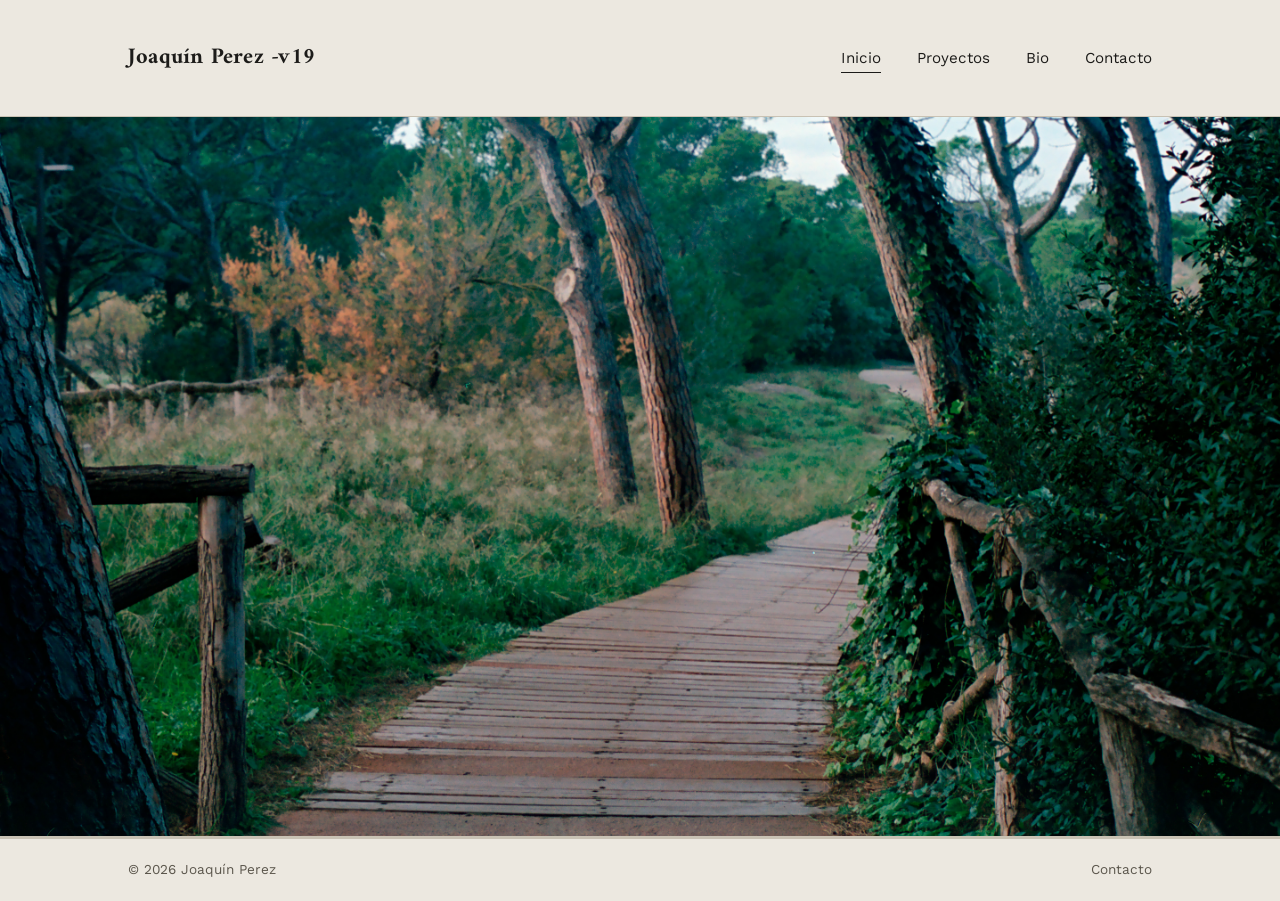
<file: index.html>
<!DOCTYPE html>
<html lang="es">
<head>
<meta charset="UTF-8">
<meta name="viewport" content="width=device-width, initial-scale=1.0">
<title>Joaquín Perez — Portfolio</title>
<meta name="description" content="Portfolio de Joaquín Perez: proyectos, bio y contacto.">
<link rel="preconnect" href="https://fonts.googleapis.com">
<link rel="preconnect" href="https://fonts.gstatic.com" crossorigin>
<link href="https://fonts.googleapis.com/css2?family=Amiri:wght@400;700&family=Work+Sans:wght@400;500&display=swap" rel="stylesheet">
<link rel="stylesheet" href="css/style.css?v=19">
</head>
<body>

<header class="site-header">
  <div class="wrap">
    <p class="site-title"><a href="index.html">Joaquín Perez -v19</a></p>
    <nav class="site-nav">
      <a href="index.html" aria-current="page">Inicio</a>
      <a href="proyectos.html">Proyectos</a>
      <a href="bio.html">Bio</a>
      <a href="contacto.html">Contacto</a>
    </nav>
  </div>
</header>

<main>
  <section class="hero">
    <div class="hero-frame">
      <img src="images/portada.jpg" alt="Descripción breve de la imagen">
    </div>
    <!-- Línea mínima opcional — si no la querés, borrá este <p> entero 
    <p class="wrap hero-caption">[Fotografía analógica]</p>-->
   <!-- </section>

 <section class="catalogue">
    <div class="wrap">
      <div class="catalogue-heading">
        <h2>Proyectos</h2>
        <a class="count" href="proyectos.html">Ver todos →</a>
      </div>
      <ul class="catalogue-list">

        <li class="catalogue-item">
          <a href="proyectos/proyecto-ejemplo.html">
            <span class="num">01</span>
            <span class="name">La Cacería de Zorro</span>
            <span class="medium">Fotografía anlógica, cartografía, dibujo y archivo</span>
            <span class="year">2026</span>
          </a>
        </li>

        <li class="catalogue-item">
          <a href="proyectos/proyecto-ejemplo.html">
            <span class="num">02</span>
            <span class="name">Reliquiae</span>
            <span class="medium">Video, cartografía</span>
            <span class="year">2024</span>
          </a>
        </li>

        <li class="catalogue-item">
          <a href="proyectos/proyecto-ejemplo.html">
            <span class="num">03</span>
            <span class="name">Umbral</span>
            <span class="medium">Fotografía digital</span>
            <span class="year">2023</span>
          </a>
        </li>

      </ul>
    </div>-->
  </section>
</main>

<footer class="site-footer">
  <div class="wrap">
    <span>© <span id="year"></span> Joaquín Perez</span>
    <span><a href="contacto.html">Contacto</a></span>
  </div>
</footer>

<script src="js/main.js?v=8"></script>
</body>
</html>
</file>
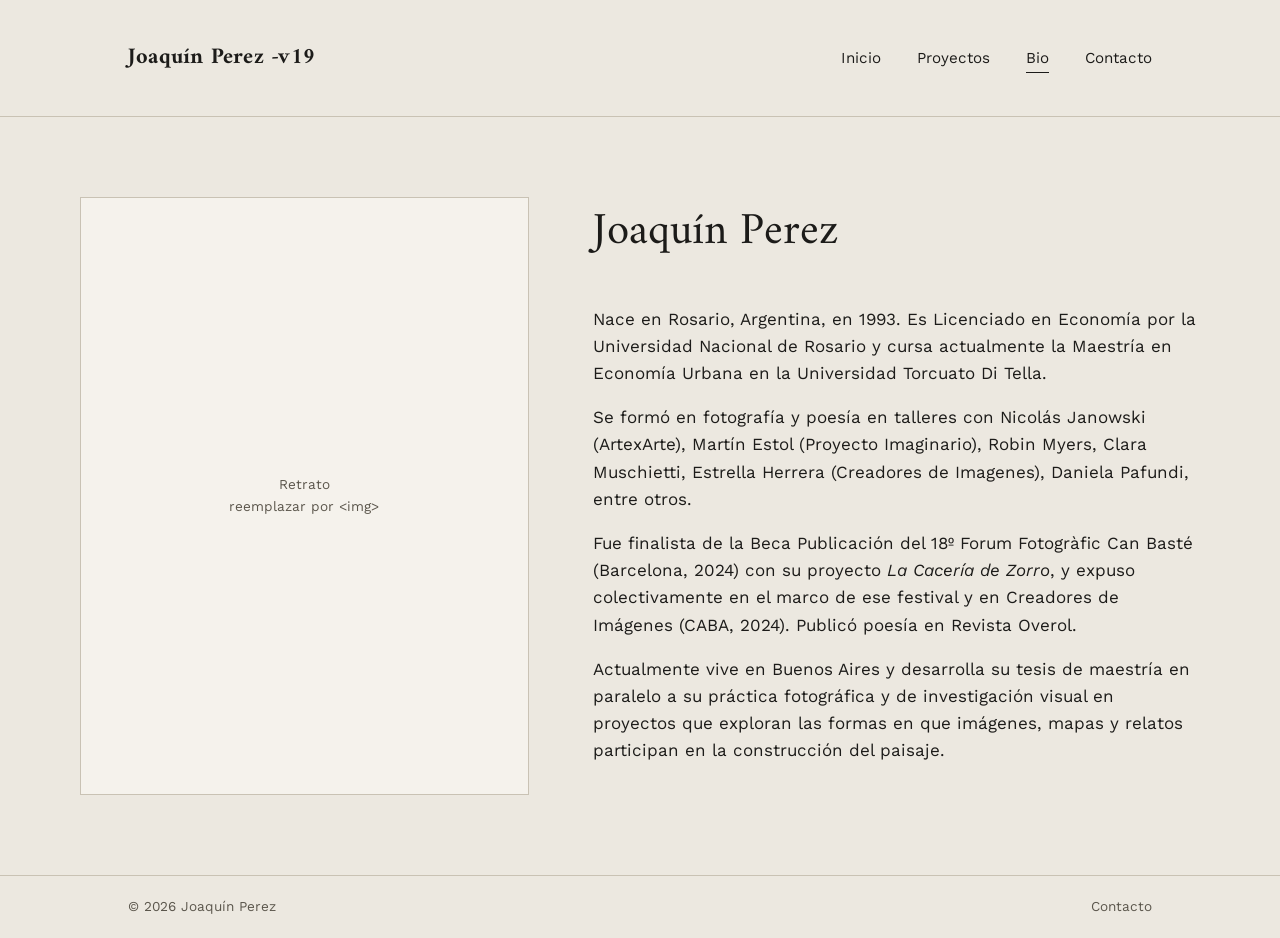
<file: bio.html>
<!DOCTYPE html>
<html lang="es">
<head>
<meta charset="UTF-8">
<meta name="viewport" content="width=device-width, initial-scale=1.0">
<title>Bio — Joaquín Perez</title>
<link rel="preconnect" href="https://fonts.googleapis.com">
<link rel="preconnect" href="https://fonts.gstatic.com" crossorigin>
<link href="https://fonts.googleapis.com/css2?family=Amiri:wght@400;700&family=Work+Sans:wght@400;500&display=swap" rel="stylesheet">
<link rel="stylesheet" href="css/style.css?v=19">
</head>
<body>

<header class="site-header">
  <div class="wrap">
    <p class="site-title"><a href="index.html">Joaquín Perez -v19</a></p>
    <nav class="site-nav">
      <a href="index.html">Inicio</a>
      <a href="proyectos.html">Proyectos</a>
      <a href="bio.html" aria-current="page">Bio</a>
      <a href="contacto.html">Contacto</a>
    </nav>
  </div>
</header>

<main>
  <section class="wrap bio-layout">
    <div class="bio-portrait">
      <div class="plate-frame">
        <!-- Reemplazar por: <img src="images/retrato.jpg" alt="Retrato de Joaquín Perez"> -->
        <span class="placeholder-label">Retrato<br>reemplazar por &lt;img&gt;</span>
      </div>
    </div>

    <div class="bio-text">
  <h1>Joaquín Perez</h1>
  <p>
    Nace en Rosario, Argentina, en 1993. Es Licenciado en Economía por la Universidad
    Nacional de Rosario y cursa actualmente la Maestría en Economía Urbana en la
    Universidad Torcuato Di Tella.
  </p>
  <p>
    Se formó en fotografía y poesía en talleres con Nicolás Janowski (ArtexArte), Martín
    Estol (Proyecto Imaginario), Robin Myers, Clara Muschietti, Estrella Herrera (Creadores de Imagenes), 
    Daniela Pafundi, entre otros.
  </p>
  <p>
    Fue finalista de la Beca Publicación del 18º Forum Fotogràfic Can Basté (Barcelona,
    2024) con su proyecto <em>La Cacería de Zorro</em>, y expuso colectivamente en el
    marco de ese festival y en Creadores de Imágenes (CABA, 2024). Publicó poesía en
    Revista Overol.
  </p>
  <p>
    Actualmente vive en Buenos Aires y desarrolla su tesis de maestría en paralelo 
    a su práctica fotográfica y de investigación visual en proyectos que exploran las 
    formas en que imágenes, mapas y relatos participan en la construcción del paisaje.
  </p>
</div>
  </section>
</main>

<footer class="site-footer">
  <div class="wrap">
    <span>© <span id="year"></span> Joaquín Perez</span>
    <span><a href="contacto.html">Contacto</a></span>
  </div>
</footer>

<script src="js/main.js"></script>
</body>
</html>
</file>
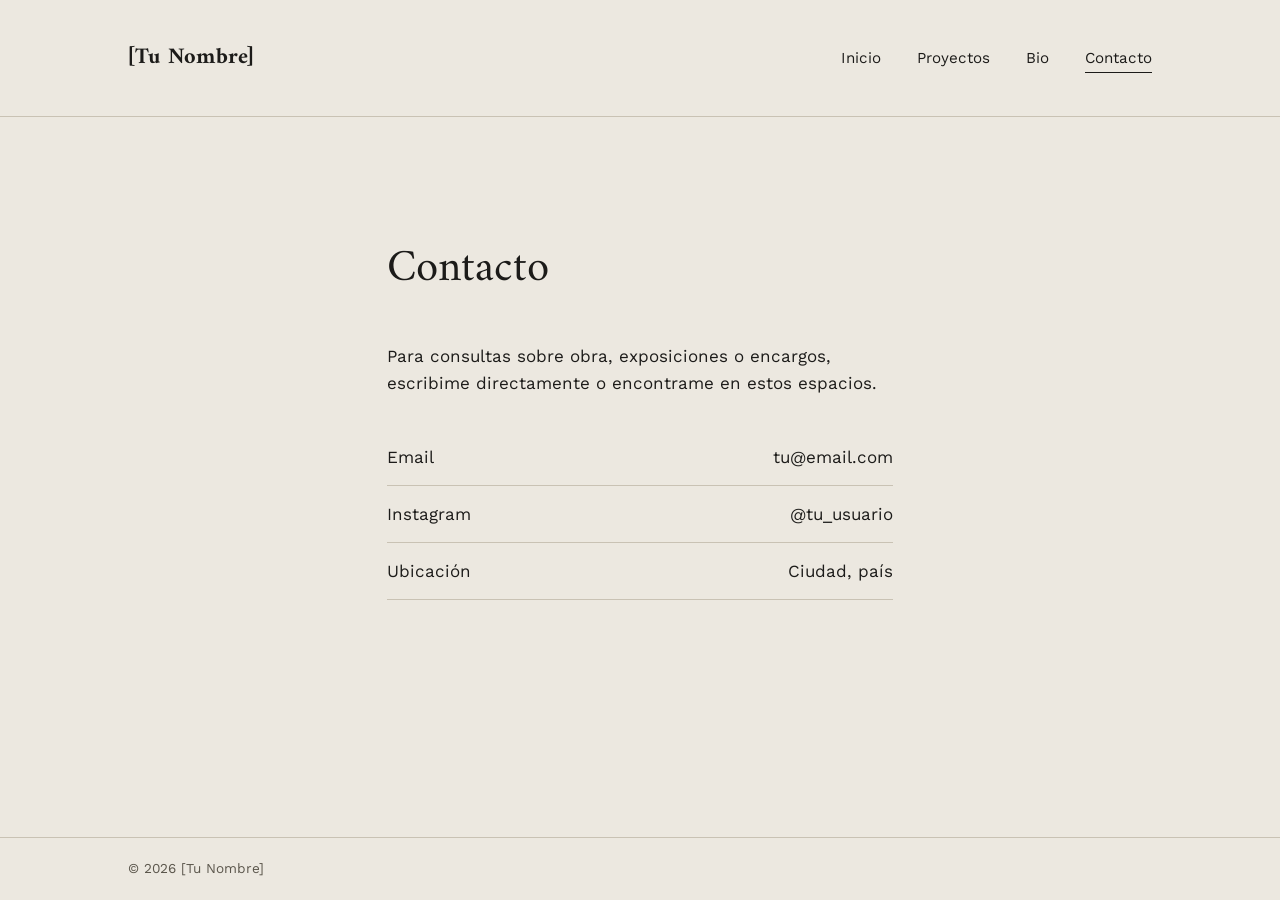
<file: contacto.html>
<!DOCTYPE html>
<html lang="es">
<head>
<meta charset="UTF-8">
<meta name="viewport" content="width=device-width, initial-scale=1.0">
<title>Contacto — [Tu Nombre]</title>
<link rel="preconnect" href="https://fonts.googleapis.com">
<link rel="preconnect" href="https://fonts.gstatic.com" crossorigin>
<link href="https://fonts.googleapis.com/css2?family=Amiri:wght@400;700&family=Work+Sans:wght@400;500&display=swap" rel="stylesheet">
<link rel="stylesheet" href="css/style.css?v=19">
</head>
<body>

<header class="site-header">
  <div class="wrap">
    <p class="site-title"><a href="index.html">[Tu Nombre]</a></p>
    <nav class="site-nav">
      <a href="index.html">Inicio</a>
      <a href="proyectos.html">Proyectos</a>
      <a href="bio.html">Bio</a>
      <a href="contacto.html" aria-current="page">Contacto</a>
    </nav>
  </div>
</header>

<main>
  <section class="wrap contact-layout">
    <h1>Contacto</h1>
    <p>
      Para consultas sobre obra, exposiciones o encargos, escribime
      directamente o encontrame en estos espacios.
    </p>

    <ul class="contact-list">
      <li><span>Email</span><a href="mailto:tu@email.com">tu@email.com</a></li>
      <li><span>Instagram</span><a href="https://instagram.com/tu_usuario" target="_blank" rel="noopener">@tu_usuario</a></li>
      <li><span>Ubicación</span><span>Ciudad, país</span></li>
    </ul>
  </section>
</main>

<footer class="site-footer">
  <div class="wrap">
    <span>© <span id="year"></span> [Tu Nombre]</span>
  </div>
</footer>

<script src="js/main.js"></script>
</body>
</html>
</file>
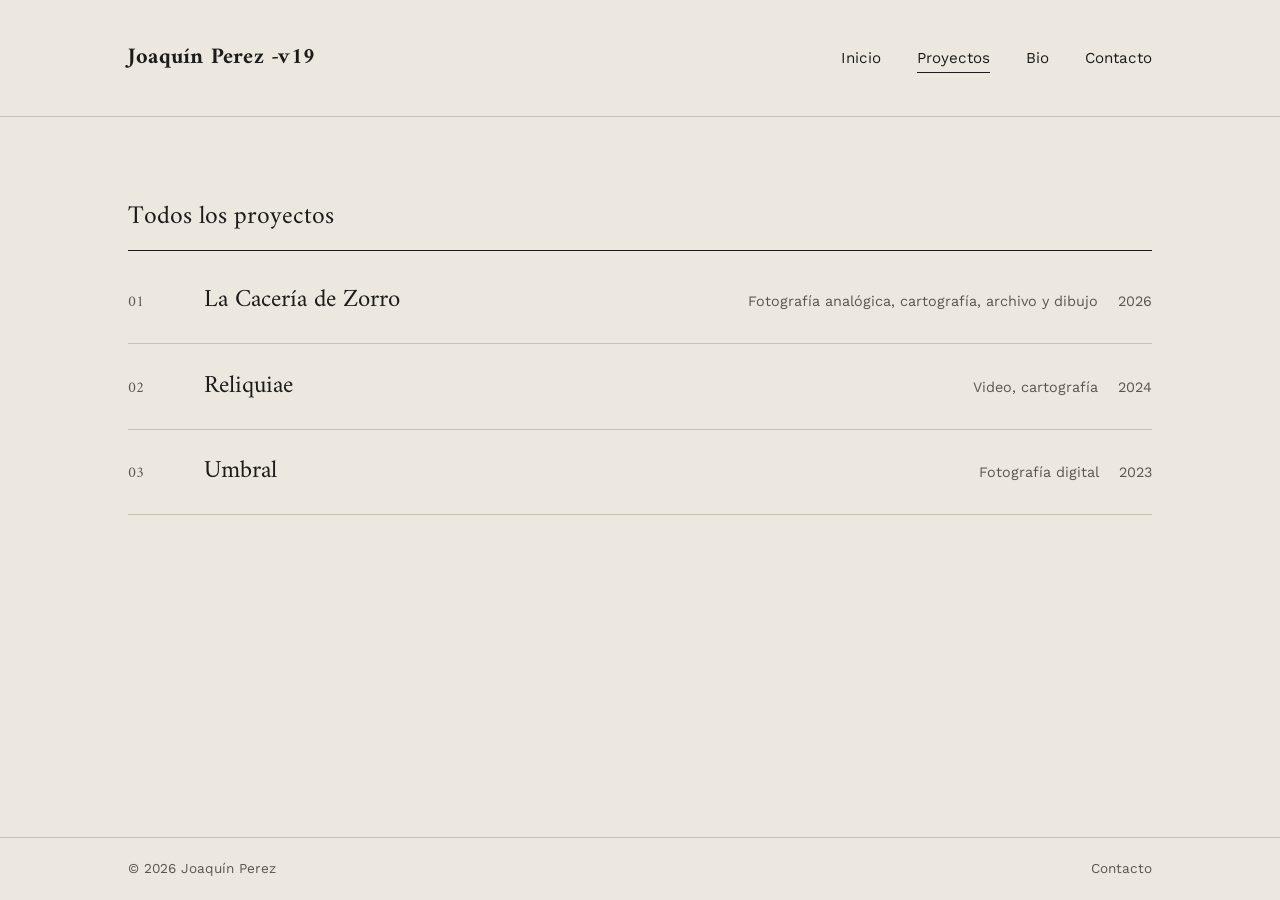
<file: proyectos.html>
<!DOCTYPE html>
<html lang="es">
<head>
<meta charset="UTF-8">
<meta name="viewport" content="width=device-width, initial-scale=1.0">
<title>Proyectos — Joaquín Perez</title>
<link rel="preconnect" href="https://fonts.googleapis.com">
<link rel="preconnect" href="https://fonts.gstatic.com" crossorigin>
<link href="https://fonts.googleapis.com/css2?family=Amiri:wght@400;700&family=Work+Sans:wght@400;500&display=swap" rel="stylesheet">
<link rel="stylesheet" href="css/style.css?v=19">
</head>
<body>

<header class="site-header">
  <div class="wrap">
    <p class="site-title"><a href="index.html">Joaquín Perez -v19</a></p>
    <nav class="site-nav">
      <a href="index.html">Inicio</a>
      <a href="proyectos.html" aria-current="page">Proyectos</a>
      <a href="bio.html">Bio</a>
      <a href="contacto.html">Contacto</a>
    </nav>
  </div>
</header>

<main>
  <section class="catalogue" style="padding-top: clamp(2.5rem, 7vw, 5rem);">
    <div class="wrap">
      <div class="catalogue-heading">
        <h2>Todos los proyectos</h2>
        <span class="count" id="item-count"></span>
      </div>

      <!--
        FILTRO POR DISCIPLINA (opcional):
        agregá data-discipline="fotografia" / "pintura" / "instalacion" etc.
        a cada <li class="catalogue-item"> y usá los botones de abajo
        para mostrar/ocultar. Si no lo necesitás, borrá el bloque
        de botones y el script del filtro en js/main.js.
      
      <div id="filters" style="margin: 1.25rem 0 0.5rem; display:flex; gap:0.75rem; flex-wrap:wrap;">
        <button class="filter-btn" data-filter="all">Todo</button>
        <button class="filter-btn" data-filter="fotografia">Fotografía</button>
        <button class="filter-btn" data-filter="pintura">Pintura</button>
        <button class="filter-btn" data-filter="instalacion">Instalación</button>
      </div>
      -->
      <ul class="catalogue-list" id="catalogue-list">

        <li class="catalogue-item" data-discipline="fotografia">
          <a href="proyectos/caceriadezorro.html">
            <span class="num">01</span>
            <span class="name">La Cacería de Zorro</span>
            <span class="medium">Fotografía analógica, cartografía, archivo y dibujo</span>
            <span class="year">2026</span>
          </a>
        </li>

        <li class="catalogue-item" data-discipline="pintura">
          <a href="proyectos/proyecto-ejemplo.html">
            <span class="num">02</span>
            <span class="name">Reliquiae</span>
            <span class="medium">Video, cartografía</span>
            <span class="year">2024</span>
          </a>
        </li>

        <li class="catalogue-item" data-discipline="instalacion">
          <a href="proyectos/proyecto-ejemplo.html">
            <span class="num">03</span>
            <span class="name">Umbral</span>
            <span class="medium">Fotografía digital</span>
            <span class="year">2023</span>
          </a>
        </li>

        <!--
        <li class="catalogue-item" data-discipline="fotografia">
          <a href="proyectos/proyecto-ejemplo.html">
            <span class="num">04</span>
            <span class="name">Nombre del proyecto cuatro</span>
            <span class="medium">Fotografía digital</span>
            <span class="year">2021</span>
          </a>
        </li>
      -->
      </ul>
    </div>
  </section>
</main>

<footer class="site-footer">
  <div class="wrap">
    <span>© <span id="year"></span> Joaquín Perez</span>
    <span><a href="contacto.html">Contacto</a></span>
  </div>
</footer>

<script src="js/main.js"></script>
</body>
</html>
</file>
<file: css/style.css>
/* ============================================================
   SISTEMA DE DISEÑO — Catálogo de exhibición
   Paleta, tipografía y layout pensados como el catálogo impreso
   de una muestra: mucho blanco, jerarquía por tamaño y número
   de pieza, cero cards redondeadas.
   ============================================================ */

:root {
  /* Color */
  --paper: #ECE8E0;       /* fondo, yeso/papel */
  --paper-raised: #F5F2EC;/* paneles ligeramente más claros */
  --ink: #1C1B19;         /* texto principal, negro cálido */
  --ink-soft: #5B564C;    /* texto secundario */
  --accent: #8A2B1D;      /* óxido/sello de galería */
  --line: #C9C2B4;        /* bordes y divisores */
  --sage: #4B5842;        /* detalle secundario, disponible para tags */

  /* Tipografía */
  --font-display: "Amiri", Georgia, serif;
  --font-body: "Work Sans", -apple-system, sans-serif;

  /* Layout */
  --max-width: 1120px;
  --gutter: clamp(1.25rem, 4vw, 3rem);
}

* { box-sizing: border-box; }

html {
  scroll-behavior: smooth;
  height: 100%;
}

body {
  margin: 0;
  min-height: 100vh;
  display: flex;
  flex-direction: column;
  background: var(--paper);
  color: var(--ink);
  font-family: var(--font-body);
  font-size: 17px;
  line-height: 1.6;
  -webkit-font-smoothing: antialiased;
}

main {
  flex: 1 1 auto;
  display: flex;
  flex-direction: column;
  min-height: 0;
}

img { max-width: 100%; display: block; }

a {
  color: inherit;
  text-decoration: none;
}

a:focus-visible,
button:focus-visible {
  outline: 2px solid var(--accent);
  outline-offset: 3px;
}

.wrap {
  max-width: var(--max-width);
  margin: 0 auto;
  padding: 0 var(--gutter);
}

/* ---------- Header / navegación ---------- */

.site-header {
  border-bottom: 1px solid var(--line);
}

.site-header .wrap {
  display: flex;
  align-items: baseline;
  justify-content: space-between;
  flex-wrap: wrap;
  gap: 1rem;
  padding-top: 1.1rem;
  padding-bottom: 1.1rem;
}

.site-title {
  font-family: var(--font-display);
  font-size: 1.4rem;
  font-weight: 700;
  letter-spacing: 0.01em;
}

.site-title a { white-space: nowrap; }

.site-nav {
  display: flex;
  gap: clamp(1rem, 3vw, 2.25rem);
  font-size: 0.95rem;
}

.site-nav a {
  padding-bottom: 2px;
  border-bottom: 1px solid transparent;
  transition: border-color 0.15s ease;
}

.site-nav a:hover,
.site-nav a[aria-current="page"] {
  border-color: var(--ink);
}

/* ---------- Hero (home) ---------- */

.hero {
  border-bottom: 1px solid var(--line);
}

.hero-frame {
  width: 100%;
  background: var(--paper-raised);
  border-bottom: 1px solid var(--line);
  display: flex;
  align-items: center;
  justify-content: center;
  overflow: hidden;
}

.hero-frame img {
  width: 100%;
  height: auto;
  display: block;
}

.hero-frame .placeholder-label {
  color: var(--ink-soft);
  font-size: 0.9rem;
  text-align: center;
  padding: 3rem 1rem;
}

/* Desde acá la imagen deja de adaptarse a su proporción natural
   y pasa a llenar el alto que le calcula js/main.js (recorte panorámico) */
@media (min-width: 700px) {
  .hero-frame img {
    height: 100%;
    object-fit: cover;
    object-position: center; /* cambiá a p. ej. "center 30%" para mostrar más la parte de arriba */
  }

  .hero-frame .placeholder-label {
    padding: 1rem;
  }
}

.hero-caption {
  padding: 0.75rem 0 1rem;
  margin: 0;
  color: var(--ink-soft);
  font-size: 0.9rem;
}

/* ---------- Índice de proyectos (estilo catálogo) ---------- */

.catalogue {
  padding: clamp(2.5rem, 6vw, 4rem) 0;
}

.catalogue-heading {
  display: flex;
  align-items: baseline;
  justify-content: space-between;
  border-bottom: 1px solid var(--ink);
  padding-bottom: 0.75rem;
  margin-bottom: 0.5rem;
}

.catalogue-heading h2 {
  font-family: var(--font-display);
  font-weight: 400;
  font-size: 1.6rem;
  margin: 0;
}

.catalogue-heading .count {
  color: var(--ink-soft);
  font-size: 0.9rem;
  transition: color 0.15s ease;
}

.catalogue-heading .count:hover {
  color: var(--accent);
}

.catalogue-list {
  list-style: none;
  margin: 0;
  padding: 0;
}

.catalogue-item {
  border-bottom: 1px solid var(--line);
}

.catalogue-item a {
  display: grid;
  grid-template-columns: 3.5rem 1fr auto auto;
  align-items: baseline;
  gap: 1.25rem;
  padding: 1.4rem 0;
}

.catalogue-item .num {
  font-family: var(--font-display);
  color: var(--ink-soft);
  font-size: 0.95rem;
}

.catalogue-item .name {
  font-family: var(--font-display);
  font-size: clamp(1.15rem, 2.4vw, 1.55rem);
  transition: color 0.15s ease;
}

.catalogue-item .medium {
  color: var(--ink-soft);
  font-size: 0.9rem;
  text-align: right;
  display: none;
}

.catalogue-item .year {
  color: var(--ink-soft);
  font-size: 0.9rem;
}

.catalogue-item a:hover .name { color: var(--accent); }

@media (min-width: 640px) {
  .catalogue-item .medium { display: block; }
}

/* ---------- Filtros (proyectos.html) ---------- */

.filter-btn {
  font-family: var(--font-body);
  font-size: 0.85rem;
  background: none;
  border: 1px solid var(--line);
  color: var(--ink-soft);
  padding: 0.4rem 0.9rem;
  cursor: pointer;
  transition: border-color 0.15s ease, color 0.15s ease;
}

.filter-btn:hover { border-color: var(--ink); color: var(--ink); }

.filter-btn.active {
  border-color: var(--ink);
  color: var(--ink);
  background: var(--paper-raised);
}

/* ---------- Grillas de imágenes (páginas de proyecto) ---------- */

.project-head {
  padding: clamp(1.5rem, 3.5vw, 2.5rem) 0 1.5rem;
  border-bottom: 1px solid var(--line);
}

.project-meta {
  display: flex;
  flex-wrap: wrap;
  gap: 0.4rem 1.25rem;
  color: var(--ink-soft);
  font-size: 0.88rem;
  margin-bottom: 0.6rem;
}

.project-head h1 {
  font-family: var(--font-display);
  font-weight: 400;
  font-size: clamp(1.7rem, 3.6vw, 2.4rem);
  margin: 0 0 0.65rem;
  max-width: 100%;
}

.project-statement {
  max-width: 100%;
  color: var(--ink-soft);
  font-size: 0.95rem;
}

.plate-grid {
  display: grid;
  grid-template-columns: repeat(12, 1fr);
  gap: var(--gutter);
  padding: clamp(2.5rem, 6vw, 4rem) 0;
}

.plate {
  grid-column: span 12;
}

.plate.wide { grid-column: span 12; }

@media (min-width: 720px) {
  .plate.half { grid-column: span 6; }
}

.plate-frame {
  aspect-ratio: 4 / 5;
  background: var(--paper-raised);
  border: 1px solid var(--line);
  display: flex;
  align-items: center;
  justify-content: center;
  overflow: hidden;
}

.plate-frame img {
  width: 100%;
  height: 100%;
  object-fit: cover;
}

.plate-frame .placeholder-label {
  color: var(--ink-soft);
  font-size: 0.85rem;
  text-align: center;
  padding: 1rem;
}

.plate-caption {
  margin-top: 0.6rem;
  font-size: 0.85rem;
  color: var(--ink-soft);
}

/* ---------- Carrusel (páginas de proyecto) ---------- */

.carousel {
  position: relative;
  padding: clamp(1.25rem, 3vw, 2rem) 0 clamp(1.5rem, 4vw, 2.5rem);
}

.carousel-track {
  position: relative;
}

.carousel-slide {
  display: none;
}

.carousel-slide.is-active {
  display: block;
}

.carousel .plate-frame {
  aspect-ratio: 16 / 10;
  max-height: 56vh;
}

.carousel .plate-frame img {
  object-fit: contain;
}

.carousel-btn {
  position: absolute;
  top: 0;
  bottom: 0;
  width: 3rem;
  background: none;
  border: none;
  color: var(--ink);
  font-family: var(--font-display);
  font-size: 1.6rem;
  cursor: pointer;
  display: flex;
  align-items: center;
  justify-content: center;
  opacity: 0.55;
  transition: opacity 0.15s ease;
}

.carousel-btn:hover { opacity: 1; }
.carousel-btn.prev { left: -0.25rem; justify-content: flex-start; }
.carousel-btn.next { right: -0.25rem; justify-content: flex-end; }

@media (min-width: 900px) {
  .carousel-btn.prev { left: -3rem; }
  .carousel-btn.next { right: -3rem; }
}

.carousel-dots {
  display: flex;
  justify-content: center;
  gap: 0.5rem;
  margin-top: 1rem;
}

.carousel-dot {
  width: 0.5rem;
  height: 0.5rem;
  padding: 0;
  border: none;
  border-radius: 50%;
  background: var(--line);
  cursor: pointer;
}

.carousel-dot.is-active { background: var(--ink); }

.carousel-count {
  text-align: center;
  font-size: 0.8rem;
  color: var(--ink-soft);
  margin-top: 0.5rem;
}

.carousel .plate-frame img {
  cursor: zoom-in;
}

/* ---------- Lightbox (ampliar imagen del carrusel) ---------- */

.lightbox {
  display: none;
  position: fixed;
  inset: 0;
  background: rgba(28, 27, 25, 0.94);
  align-items: center;
  justify-content: center;
  padding: clamp(1rem, 5vw, 3rem);
  z-index: 100;
}

.lightbox.is-open { display: flex; }

.lightbox-img {
  max-width: 100%;
  max-height: 100%;
  object-fit: contain;
  display: block;
}

.lightbox-close,
.lightbox-btn {
  position: absolute;
  background: none;
  border: none;
  color: var(--paper);
  cursor: pointer;
  opacity: 0.7;
  transition: opacity 0.15s ease;
}

.lightbox-close:hover,
.lightbox-btn:hover { opacity: 1; }

.lightbox-close {
  top: 1rem;
  right: 1.25rem;
  font-size: 2rem;
  line-height: 1;
}

.lightbox-btn {
  top: 50%;
  transform: translateY(-50%);
  font-family: var(--font-display);
  font-size: 2.25rem;
}

.lightbox-btn.prev { left: 0.75rem; }
.lightbox-btn.next { right: 0.75rem; }

/* ---------- Bio ---------- */

.bio-layout {
  display: grid;
  gap: clamp(2rem, 5vw, 4rem);
  padding: clamp(2.5rem, 7vw, 5rem) 0;
  grid-template-columns: 1fr;
}

@media (min-width: 800px) {
  .bio-layout { grid-template-columns: 0.85fr 1.15fr; }
}

.bio-portrait .plate-frame { aspect-ratio: 3 / 4; }

.bio-text h1 {
  font-family: var(--font-display);
  font-weight: 400;
  font-size: clamp(2rem, 5vw, 2.8rem);
  margin-top: 0;
}

.bio-text p { max-width: 60ch; }

.cv-list {
  list-style: none;
  margin: 2rem 0 0;
  padding: 0;
  border-top: 1px solid var(--line);
}

.cv-list li {
  display: grid;
  grid-template-columns: 5rem 1fr;
  gap: 1rem;
  padding: 0.85rem 0;
  border-bottom: 1px solid var(--line);
  font-size: 0.95rem;
}

.cv-list .cv-year { color: var(--ink-soft); }

/* ---------- Contacto ---------- */

.contact-layout {
  padding: clamp(2.5rem, 7vw, 5rem) 0;
  max-width: 46ch;
}

.contact-layout h1 {
  font-family: var(--font-display);
  font-weight: 400;
  font-size: clamp(2rem, 5vw, 2.8rem);
}

.contact-list {
  list-style: none;
  margin: 2rem 0 0;
  padding: 0;
}

.contact-list li {
  padding: 0.9rem 0;
  border-bottom: 1px solid var(--line);
  display: flex;
  justify-content: space-between;
  gap: 1rem;
}

.contact-list a:hover { color: var(--accent); }

/* ---------- Footer ---------- */

.site-footer {
  border-top: 1px solid var(--line);
  padding: 1.25rem 0;
  color: var(--ink-soft);
  font-size: 0.85rem;
}

.site-footer .wrap {
  display: flex;
  justify-content: space-between;
  flex-wrap: wrap;
  gap: 0.5rem;
}

/* ---------- Utilidades ---------- */

.back-link {
  display: inline-block;
  margin: clamp(2rem, 5vw, 3rem) 0 0;
  font-size: 0.9rem;
  color: var(--ink-soft);
}

.back-link:hover { color: var(--accent); }

@media (prefers-reduced-motion: reduce) {
  html { scroll-behavior: auto; }
  * { transition: none !important; }
}
</file>
